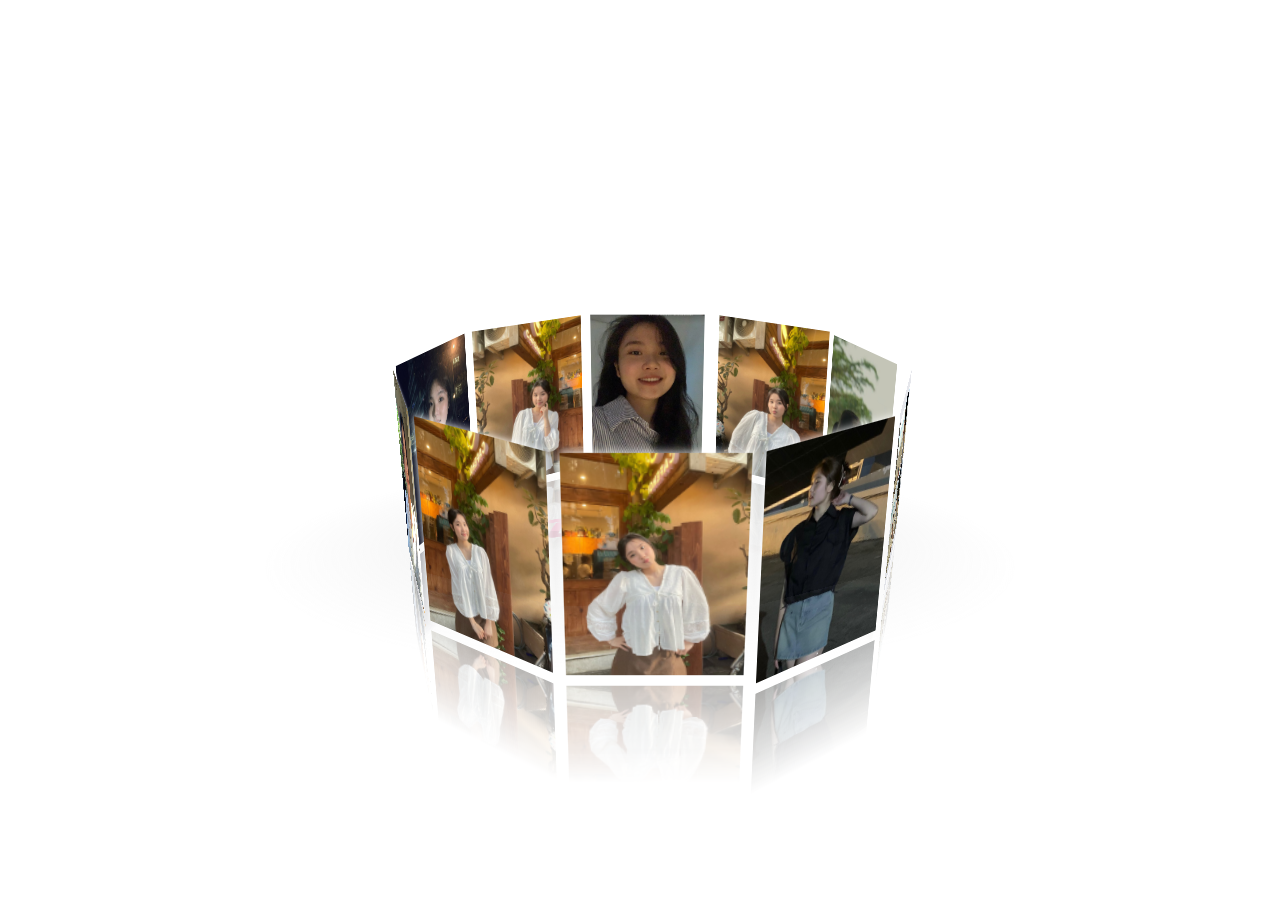
<file: miracles/index.html>
<!DOCTYPE html>
<html lang="vi">
<head>
    <meta charset="UTF-8">
    <meta http-equiv="X-UA-Compatible" content="IE=edge">
    <meta name="viewport" content="width=device-width, initial-scale=1.0">
    <title>Little Gift to Đông Thi</title>
    <link rel="shortcut icon" href="./icon.png" type="image/x-icon">
    <link rel="stylesheet" href="main.css">
    <link rel="preconnect" href="https://fonts.googleapis.com">
    <link rel="preconnect" href="https://fonts.gstatic.com" crossorigin>
    <link href="https://fonts.googleapis.com/css2?family=Dancing+Script&display=swap" rel="stylesheet">
</head>
<body>
    <div id="drag-container">
        <div id="spin-container">
            <img src="./images/r5.jpg" alt="">
            <img src="./images/r7.jpg" alt="">
            <img src="./images/r2.jpg" alt="">
            <img src="./images/r8.jpg" alt="">
            <img src="./images/r3.jpg" alt="">
            <img src="./images/r9.jpg" alt="">
            <img src="./images/r4.jpg" alt="">
            <img src="./images/r1.png" alt="">
            <img src="./images/r10.jpg" alt="">
            <img src="./images/r6.jpg" alt="">
            <p>Happy Birthday Thi</p>
        </div>
        <div id="ground"></div>
    </div>
    
    <div id="music-container"></div>
    <!-- <div id="canva">
        <canvas id="canvas"></canvas>
    </div> -->

    <!-- Audio tự động phát -->
    <audio id="myAudio" autoplay playsinline>
        <source src="music/setlove.mp3" type="audio/mpeg">
        <source src="music/setlove.ogg" type="audio/ogg">
    </audio>

    <script src="main.js"></script>

    <script>
        window.onload = function() {
            var audio = document.getElementById("myAudio");
            audio.muted = false;
            audio.play().catch(function(e) {
                console.log('Audio playback failed:', e);
            });

            // Hiệu ứng pháo hoa và trái tim
            const canvas = document.getElementById("canvas");
            const ctx = canvas.getContext("2d");
            canvas.width = window.innerWidth;
            canvas.height = window.innerHeight;

            function random(min, max) {
                return Math.random() * (max - min) + min;
            }

            function Firework(x, y) {
                this.x = x;
                this.y = y;
                this.radius = random(2, 4);
                this.color = `hsl(${random(0, 360)}, 100%, 50%)`;
                this.vx = random(-3, 3);
                this.vy = random(-3, 3);
                this.life = 100;
            }

            Firework.prototype.draw = function () {
                ctx.beginPath();
                ctx.arc(this.x, this.y, this.radius, 0, Math.PI * 2);
                ctx.fillStyle = this.color;
                ctx.fill();
            };

            Firework.prototype.update = function () {
                this.x += this.vx;
                this.y += this.vy;
                this.life--;
            };

            function Heart(x, y) {
                this.x = x;
                this.y = y;
                this.size = random(20, 40);
                this.color = 'red';
                this.vy = random(-2, -1);
                this.opacity = 1;
            }

            Heart.prototype.draw = function () {
                ctx.beginPath();
                ctx.moveTo(this.x, this.y);
                ctx.bezierCurveTo(this.x - this.size / 2, this.y - this.size / 2, this.x - this.size, this.y + this.size / 3, this.x, this.y + this.size);
                ctx.bezierCurveTo(this.x + this.size, this.y + this.size / 3, this.x + this.size / 2, this.y - this.size / 2, this.x, this.y);
                ctx.fillStyle = this.color;
                ctx.globalAlpha = this.opacity;
                ctx.fill();
                ctx.globalAlpha = 1;
            };

            Heart.prototype.update = function () {
                this.y += this.vy;
                this.opacity -= 0.01;
            };

            let fireworks = [];
            let hearts = [];

            function animate() {
                ctx.clearRect(0, 0, canvas.width, canvas.height);
                if (Math.random() < 0.1) {
                    fireworks.push(new Firework(random(0, canvas.width), random(0, canvas.height)));
                }
                if (Math.random() < 0.05) {
                    hearts.push(new Heart(random(0, canvas.width), canvas.height));
                }

                fireworks.forEach((firework, index) => {
                    firework.draw();
                    firework.update();
                    if (firework.life <= 0) {
                        fireworks.splice(index, 1);
                    }
                });

                hearts.forEach((heart, index) => {
                    heart.draw();
                    heart.update();
                    if (heart.opacity <= 0) {
                        hearts.splice(index, 1);
                    }
                });

                requestAnimationFrame(animate);
            }
            animate();
        };
    </script>
</body>
</html>
</file>
<file: miracles/main.css>
@import url('https://fonts.googleapis.com/css2?family=Amita:wght@400;700&family=Archivo:ital,wght@0,100..900;1,100..900&family=Bilbo+Swash+Caps&family=Inter:opsz,wght@14..32,500&family=Noto+Serif:ital,wght@0,100..900;1,100..900&family=Pacifico&family=Poppins:ital,wght@0,100;0,200;0,300;0,400;0,500;0,600;0,700;0,800;0,900;1,100;1,200;1,300;1,400;1,500;1,600;1,700;1,800;1,900&family=Tiro+Devanagari+Marathi:ital@0;1&display=swap');

* {
    margin: 0;
    padding: 0;
  }
  
  html,
  body {
    height: 100%;
    /* for touch screen */
    touch-action: none; 
  }
  
  body {
    overflow: hidden;
    display: -webkit-box;
    display: -ms-flexbox;
    display: flex;
    font-family: "Pacifico", sans-serif;
    background: #ffffff;
    -webkit-perspective: 1000px;
            perspective: 1000px;
    -webkit-transform-style: preserve-3d;
            transform-style: preserve-3d;
  }
  
  #drag-container, #spin-container {
    position: relative;
    display: -webkit-box;
    display: -ms-flexbox;
    display: flex;
    margin: auto;
    -webkit-transform-style: preserve-3d;
            transform-style: preserve-3d;
    -webkit-transform: rotateX(-10deg);
            transform: rotateX(-10deg);
            z-index: 100;
  }
  
  #drag-container img, #drag-container video {
    -webkit-transform-style: preserve-3d;
            transform-style: preserve-3d;
    position: absolute;
    left: 0;
    top: 0;
    max-width: 120%;
    max-height: 120%; 
    line-height: 200px;
    font-size: 50px;
    text-align: center;
    -webkit-box-shadow: 0 0 8px #fff;
            box-shadow: 0 0 8px #fff;
    -webkit-box-reflect: below 10px linear-gradient(transparent, transparent, #0005);
  }
  
  #drag-container img:hover, #drag-container video:hover {
    -webkit-box-shadow: 0 0 15px #fffd;
            box-shadow: 0 0 15px #fffd;
    -webkit-box-reflect: below 10px linear-gradient(transparent, transparent, #0007);
  }
  
  #drag-container p {
    
    position: absolute;
    top: 100%;
    left: 50%;
    -webkit-transform: translate(-50%,-50%) rotateX(90deg);
            transform: translate(-50%,-50%) rotateX(90deg);
    color: #EECEDA;
    animation: fadein ease 15s;
  }

  @keyframes fadein {
      from {
          opacity:0;
          
      }
      to {
          opacity: 1;
          
      }
  }
  
  #ground {
    width: 900px;
    height: 900px;
    position: absolute;
    top: 100%;
    left: 50%;
    -webkit-transform: translate(-50%,-50%) rotateX(90deg);
            transform: translate(-50%,-50%) rotateX(90deg);
    background: -webkit-radial-gradient(center center, farthest-side , #9993, transparent);
  }
  
  #music-container {
    position: absolute;
    top: 0;
    left: 0;
    display: none;
  }
  
  @-webkit-keyframes spin {
    from{
      -webkit-transform: rotateY(0deg);
              transform: rotateY(0deg);
    } to{
      -webkit-transform: rotateY(360deg);
              transform: rotateY(360deg);
    }
  }
  
  @keyframes spin {
    from{
      -webkit-transform: rotateY(0deg);
              transform: rotateY(0deg);
    } to{
      -webkit-transform: rotateY(360deg);
              transform: rotateY(360deg);
    }
  }
  @-webkit-keyframes spinRevert {
    from{
      -webkit-transform: rotateY(360deg);
              transform: rotateY(360deg);
    } to{
      -webkit-transform: rotateY(0deg);
              transform: rotateY(0deg);
    }
  }
  @keyframes spinRevert {
    from{
      -webkit-transform: rotateY(360deg);
              transform: rotateY(360deg);
    } to{
      -webkit-transform: rotateY(0deg);
              transform: rotateY(0deg);
    }
  }

  #canvas {
    background-color:transparent;   
    color: transparent; 
    margin: 0;
    overflow: hidden;
    background-repeat: no-repeat;
    width: 100vw;
  }


#canva {
    position: absolute;
    top: 0px;
    right: 0px;
    overflow: hidden;
}

p {
    font-weight: 600;
    font-size: 4vw;
    text-align: center;
    
}

@media screen and (max-width: 658px)    {
  p {
    font-weight: 600;
    font-size: 12vw;
    text-align: center;
}
}
</file>
